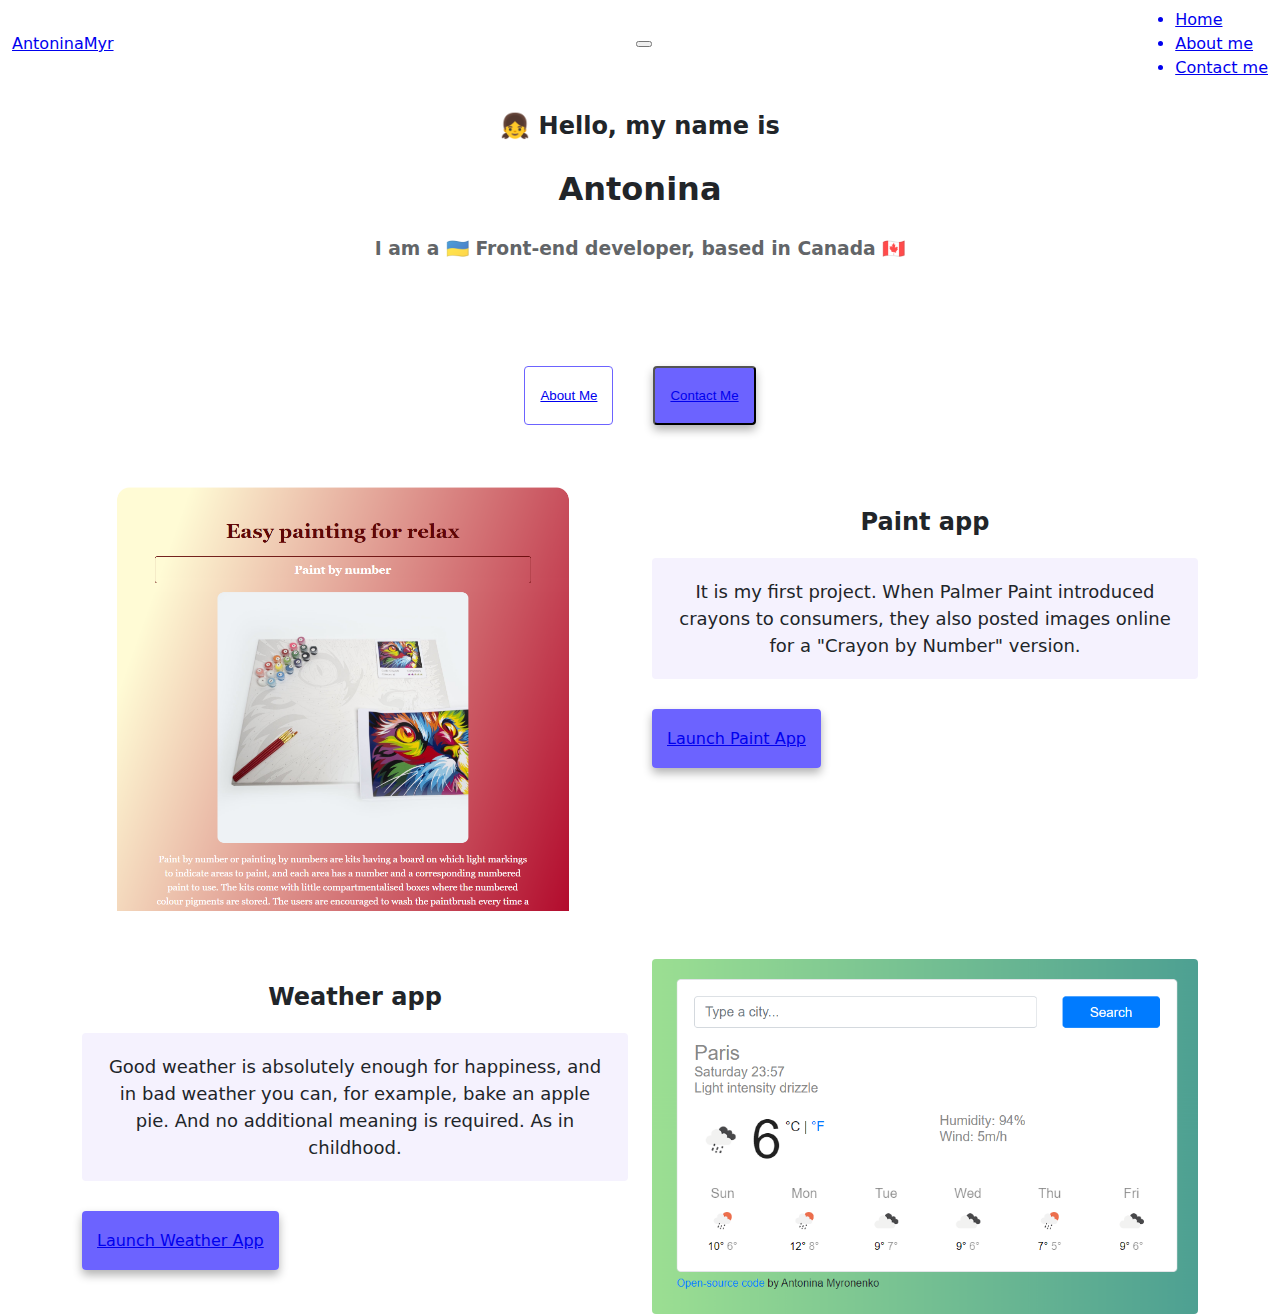
<file: index.html>
<!DOCTYPE html>
<html lang="en">
  <head>
    <meta charset="UTF-8" />
    <meta http-equiv="X-UA-Compatible" content="IE=edge" />
    <meta name="viewport" content="width=device-width>, initial-scale=1.0" />
    <title>AntoninaMyr</title>
    <meta name="description"  content="Frontend developer girl 👧. Ukraine - Canada." />

    <link rel="stylesheet" href="src/styles.css" />
    <link href="https://cdn.jsdelivr.net/npm/bootstrap@5.2.2/dist/css/bootstrap.min.css" rel="stylesheet" integrity="sha384-Zenh87qX5JnK2Jl0vWa8Ck2rdkQ2Bzep5IDxbcnCeuOxjzrPF/et3URy9Bv1WTRi" crossorigin="anonymous">
    <script src="https://cdn.jsdelivr.net/npm/bootstrap@5.2.2/dist/js/bootstrap.bundle.min.js" integrity="sha384-OERcA2EqjJCMA+/3y+gxIOqMEjwtxJY7qPCqsdltbNJuaOe923+mo//f6V8Qbsw3" crossorigin="anonymous"></script>

  </head>
  <body>
      <nav class="navbar navbar-expand-lg bg-light">
          <div class="container-fluid">
            <a class="navbar-brand" href="#">AntoninaMyr</a>
            <button class="navbar-toggler" type="button" data-bs-toggle="collapse" data-bs-target="#navbarNavAltMarkup" aria-controls="navbarNavAltMarkup" aria-expanded="false" aria-label="Toggle navigation">
              <span class="navbar-toggler-icon"></span>
            </button>
            <div class="collapse navbar-collapse" id="navbarNavAltMarkup">
              <div class="navbar-nav">
                <a class="nav-link active" aria-current="page" href="index.html">Home</a>
                <a class="nav-link" href="about.html">About me</a>
                <a class="nav-link" href="about.html#contact">Contact me</a>
              </div>
            </div>
          </div>
        </nav>
    <div class="introduce">
      <h2 class="text-center">👧 Hello, my name is</h2>
			<h1 class="name" class="text-center">Antonina <h2>
    </div>
    <h3 class="text-center">I am a 🇺🇦 Front-end developer, based in Canada 🇨🇦</h3>
    <br />
    <div class="button mb-5">
      <button class="button-about">
        <a href="about.html">About me</a>
      </button>
      <button class="button-contact">
        <a href="about.html">Contact me</a>
      </button>
    </div>
    <div class="container">
    <div class="row">
      <div class="col-md-6">
        <img src="img/Paint.png" class="img-fluid rounded">
      </div>
      <div class="col-md-6">
        <h2 class="mb-3">Paint app</h2>
        <p>
          It is my first project. When Palmer Paint introduced crayons to consumers, 
           they also posted images online for a "Crayon by Number" 
           version.
        </p>
        <div class="mt-5">
          <a href="#" class="primary-link">Launch Paint App</a>
        </div>
      </div>
    </div>
    <div class="row mt-5">
      <div class="col-md-6">
        <h2 class="mb-3">Weather app</h2>
        <p>
          Good weather is absolutely enough for happiness, and in bad weather you can, for example, bake an apple pie. And no additional meaning is required. As in childhood.
        </p>
        <div class="mb-5 mt-5">
          <a href="#" class="primary-link">Launch Weather App</a>
        </div>
      </div>
      <div class="col-md-6">
        <img src="img/weather.png" class="img-fluid rounded">
      </div>
    </div>
  </div>

  </body>
</html>
</file>
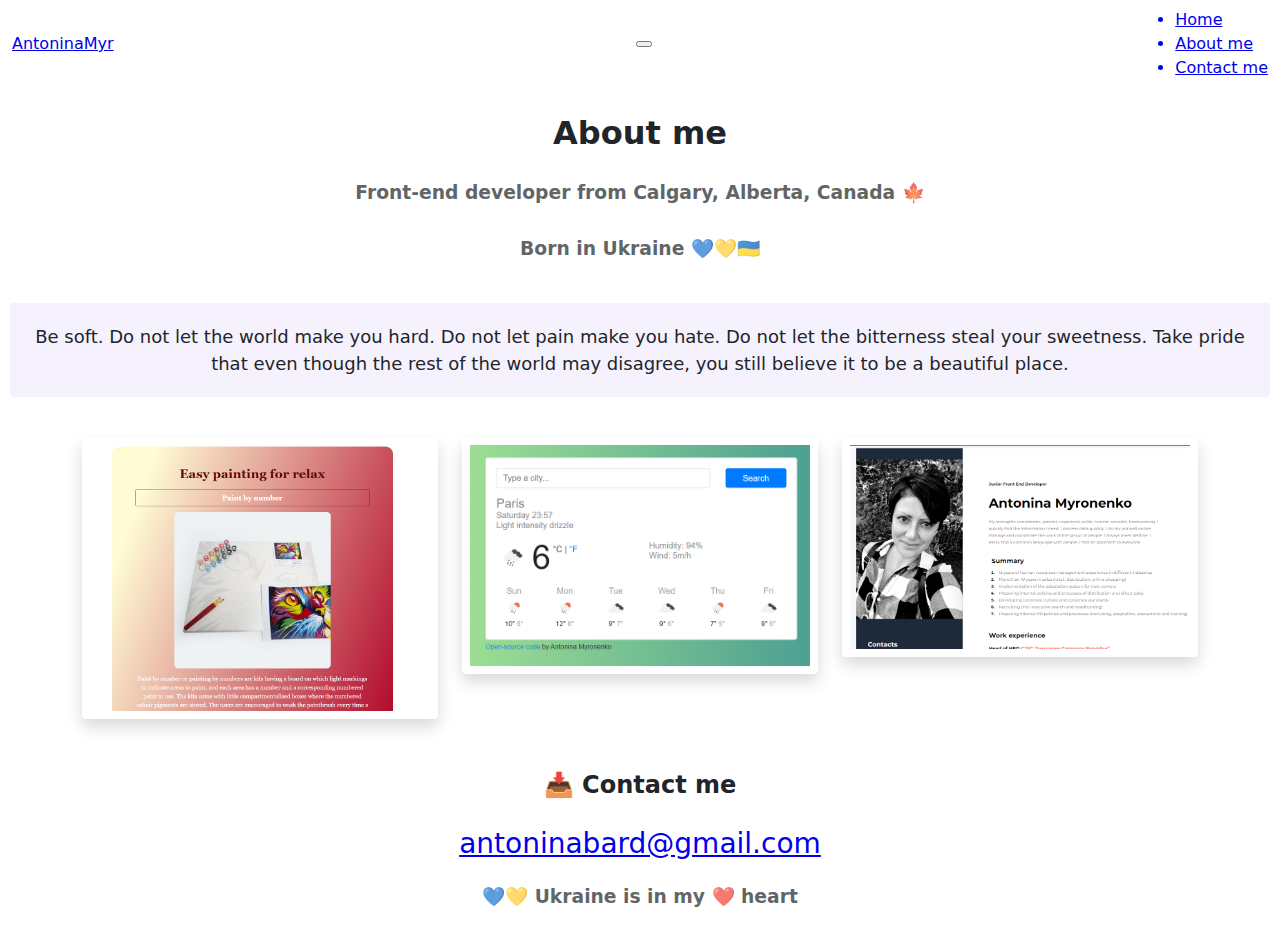
<file: about.html>
<!DOCTYPE html>
<html lang="en">
  <head>
    <meta charset="UTF-8" />
    <meta http-equiv="X-UA-Compatible" content="IE=edge" />
    <meta name="viewport" content="width=device-width, initial-scale=1.0" />
    <title>About AntoninaMyr</title>
    <meta name="description"  content="Frontend developer girl 👧. Ukraine - Canada." />
    <link rel="stylesheet" href="src/styles.css" />
    <link href="https://cdn.jsdelivr.net/npm/bootstrap@5.2.2/dist/css/bootstrap.min.css" rel="stylesheet" integrity="sha384-Zenh87qX5JnK2Jl0vWa8Ck2rdkQ2Bzep5IDxbcnCeuOxjzrPF/et3URy9Bv1WTRi" crossorigin="anonymous"/>
    <script src="https://cdn.jsdelivr.net/npm/bootstrap@5.2.2/dist/js/bootstrap.bundle.min.js" integrity="sha384-OERcA2EqjJCMA+/3y+gxIOqMEjwtxJY7qPCqsdltbNJuaOe923+mo//f6V8Qbsw3" crossorigin="anonymous">
    </script>
  </head>
  <body>
    <nav class="navbar navbar-expand-lg bg-light">
      <div class="container-fluid">
        <a class="navbar-brand" href="#">AntoninaMyr</a>
        <button
          class="navbar-toggler"
          type="button"
          data-bs-toggle="collapse"
          data-bs-target="#navbarNavAltMarkup"
          aria-controls="navbarNavAltMarkup"
          aria-expanded="false"
          aria-label="Toggle navigation"
        >
          <span class="navbar-toggler-icon"></span>
        </button>
        <div class="collapse navbar-collapse" id="navbarNavAltMarkup">
          <div class="navbar-nav">
            <a class="nav-link active" aria-current="page" href="index.html"
              >Home</a
            >
            <a class="nav-link" href="about.html">About me</a>
            <a class="nav-link" href="about.html#contact">Contact me</a>
          </div>
        </div>
      </div>
    </nav>

    <h1>
      About me
    </h1>
    <h3>Front-end developer from Calgary, Alberta, Canada 🍁
    </br>
  </br>
    Born in Ukraine 💙💛🇺🇦
    </h3>
        <div class="about-paragraphs text-center">
            <p>
                Be soft. Do not let the world make you hard. Do not let pain make you hate. Do not let the bitterness steal your sweetness. Take pride that even though the rest of the world may disagree, you still believe it to be a beautiful place.

            </p>
          </div>
          <div class="container">
              <div class="row">
                <div class="col-sm-4">
                  <img src="img/Paint.png" class="img-fluid p-2 shadow rounded">
                </div>
                <div class="col-sm-4">
                  <img src="img/weather.png" class="img-fluid p-2 shadow rounded">
                </div>
                <div class="col-sm-4">
                    <img src="img/cv.png" class="img-fluid p-2 shadow rounded">
                  </div>
  
              </div>
            </div>      
    <div id="contact" class="mt-5">
      <h2 class="text-center"> 📥 Contact me</h2>
      <a href="mailto:antoninabard@gmail.com" class="email-link">
        antoninabard@gmail.com</a
      >
      <h3>💙💛 Ukraine is in my ❤️️ heart</h3>
    </div>
  </body>
</html>
</file>
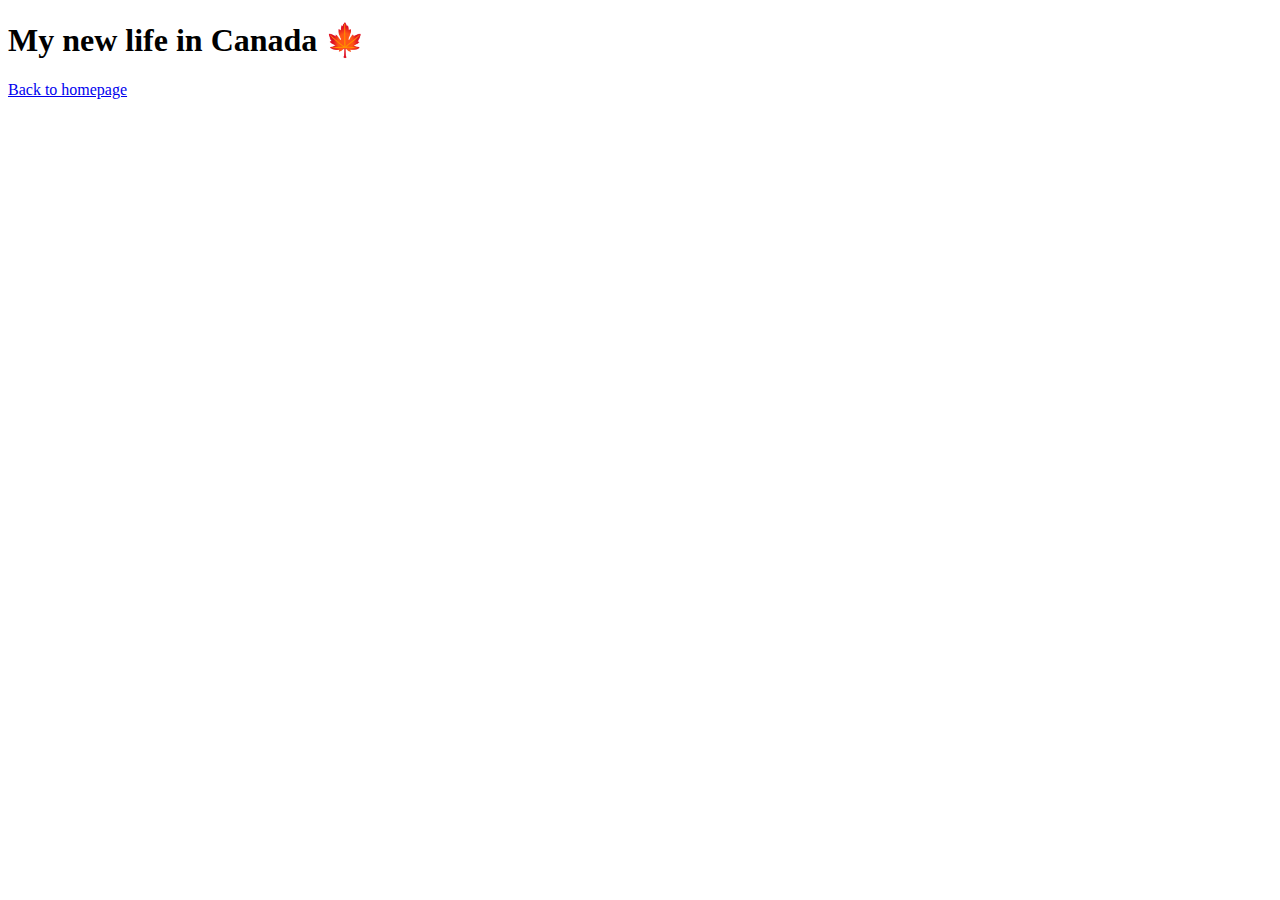
<file: blog/canada.html>
<!DOCTYPE html>
<html lang="en">
<head>
    <meta charset="UTF-8">
    <meta http-equiv="X-UA-Compatible" content="IE=edge">
    <meta name="viewport" content="width=device-width, initial-scale=1.0">
    <title>Document</title>
</head>
<body>
    <h1>
        My new life in Canada 🍁
    </h1>
    <a href="../index.html">Back to homepage</a>
</body>
</html>
</file>
<file: src/styles.css>
head {
  display: none;
}
body {
  font-family: cursive;
}
body {
  margin-top: 100px;
}
body {
  margin: 0;
  font-family: var(--bs-font-sans-serif);
  font-size: 1rem;
  font-weight: 400;
  line-height: 1.5;
  color: #212529;
  background-color: #fff;
  -webkit-text-size-adjust: 100%;
  -webkit-tap-highlight-color: transparent;
}
body {
  display: block;
}
.navbar {
  position: relative;
  display: flex;
  flex-wrap: wrap;
  align-items: center;
  justify-content: space-between;
  padding-top: 0.5rem;
  padding-bottom: 0.5rem;
}
.nav-link {
  display: list-item;
  text-align: -webkit-match-parent;
}
:root {
  --primary-color: #6c63ff;
  --secondary-color: #f5f2fe;
  --box-shadow: 0 5px 10px rgba(0, 0, 0, 0.3);
}
h2 {
  font-size: 48px;
}
h1 {
  font-size: 96px;
}
h3 {
  font-size: 24px;
  opacity: 0.7;
}
h1,
h2,
h3 {
  text-align: center;
  margin: 0;
}
.text-center {
  text-align: center !important;
}
h1 {
  display: block;
  font-size: 2em;
  margin-block-start: 0.67em;
  margin-block-end: 0.67em;
  margin-inline-start: 0px;
  margin-inline-end: 0px;
  font-weight: bold;
}
h2 {
  font-size: 48px;
}
h2 {
  display: block;
  font-size: 1.5em;
  margin-block-start: 0.83em;
  margin-block-end: 0.83em;
  margin-inline-start: 0px;
  margin-inline-end: 0px;
  font-weight: bold;
}
h3 {
  display: block;
  font-size: 1.17em;
  margin-block-start: 1em;
  margin-block-end: 1em;
  margin-inline-start: 0px;
  margin-inline-end: 0px;
  font-weight: bold;
}
.button {
  display: flex;
  margin: 40px;
  justify-content: center;
}
.button-about,
.button-contact {
  margin: 20px;
  border-radius: 4px;
  padding: 20px 15px;
  text-decoration: none;
  text-transform: capitalize;
  cursor: pointer;
}
.button-about {
  background-color: white;
  color: var(--primary-color);
  border: 1px solid var(--primary-color);
}
.button-contact {
  background: var(--primary-color);
  box-shadow: var(--box-shadow);
  color: white;
}
.homepage-link {
  color: var(--primary-color);
  text-align: center;
  display: block;
}
a:-webkit-any-link {
  color: -webkit-link;
  cursor: pointer;
  text-decoration: underline;
}
.homepage-link {
  color: var(--primary-color);
  text-align: center;
  display: block;
}
.about-paragraphs {
  display: flex;
  margin: 30px 0;
}
.about-paragraphs p {
  margin: 10px;
}
p {
  font-size: 18px;
  line-height: 1.5;
}
p {
  margin-top: 0;
  margin-bottom: 1rem;
}
p {
  background: var(--secondary-color);
  padding: 20px;
  border-radius: 4px;
  font-size: 18px;
  line-height: 1.5;
  text-align: center;
}
p {
  display: block;
  margin-block-start: 1em;
  margin-block-end: 1em;
  margin-inline-start: 0px;
  margin-inline-end: 0px;
}
div {
  display: block;
}
.email-link {
  display: flex;
  justify-content: center;
  color: var(--primary-color);
  font-size: 28px;
  text-decoration: none;
}

.rounded {
  border-radius: 0.25rem !important;
}
.p-2 {
  padding: 0.5rem !important;
}
.shadow {
  box-shadow: 0 0.5rem 1rem rgba(0, 0, 0, 0.15) !important;
}
.img-fluid {
  max-width: 100%;
  height: auto;
}
img,
svg {
  vertical-align: middle;
}
.row {
  --bs-gutter-x: 1.5rem;
  --bs-gutter-y: 0;
  display: flex;
  flex-wrap: wrap;
  margin-top: calc(var(--bs-gutter-y) * -1);
  margin-right: calc(var(--bs-gutter-x) / -2);
  margin-left: calc(var(--bs-gutter-x) / -2);
}
.row > * {
  flex-shrink: 0;
  width: 100%;
  max-width: 100%;
  padding-right: calc(var(--bs-gutter-x) / 2);
  padding-left: calc(var(--bs-gutter-x) / 2);
  margin-top: var(--bs-gutter-y);
}
*,
::after,
::before {
  box-sizing: border-box;
}
.primary-link {
  border-radius: 4px;
  padding: 20px 15px;
  text-decoration: none;
  text-transform: capitalize;
  background: var(--primary-color);
  box-shadow: var(--box-shadow);
  color: white;
}
.email-link {
  display: flex;
  justify-content: center;
  color: var(--primary-color);
  font-size: 28px;
  text-decoration: none;
}
.navbar > .container,
.navbar > .container-fluid,
.navbar > .container-lg,
.navbar > .container-md,
.navbar > .container-sm,
.navbar > .container-xl,
.navbar > .container-xxl {
  display: flex;
  flex-wrap: inherit;
  align-items: center;
  justify-content: space-between;
}
.container,
.container-lg,
.container-md,
.container-sm,
.container-xl {
  max-width: 1140px;
}
.container,
.container-fluid,
.container-lg,
.container-md,
.container-sm,
.container-xl,
.container-xxl {
  width: 100%;
  padding-right: var(--bs-gutter-x, 0.75rem);
  padding-left: var(--bs-gutter-x, 0.75rem);
  margin-right: auto;
  margin-left: auto;
}
.mb-3 {
  margin-bottom: 1rem !important;
}
.mt-5 {
  margin-top: 3rem !important;
}
.col-md-6 {
  flex: 0 0 auto;
  width: 50%;
}
.col-sm-4 {
  flex: 0 0 auto;
  width: 33.3333333333%;
}

:root {
  --bs-blue: #0d6efd;
  --bs-indigo: #6610f2;
  --bs-purple: #6f42c1;
  --bs-pink: #d63384;
  --bs-red: #dc3545;
  --bs-orange: #fd7e14;
  --bs-yellow: #ffc107;
  --bs-green: #198754;
  --bs-teal: #20c997;
  --bs-cyan: #0dcaf0;
  --bs-white: #fff;
  --bs-gray: #6c757d;
  --bs-gray-dark: #343a40;
  --bs-primary: #0d6efd;
  --bs-secondary: #6c757d;
  --bs-success: #198754;
  --bs-info: #0dcaf0;
  --bs-warning: #ffc107;
  --bs-danger: #dc3545;
  --bs-light: #f8f9fa;
  --bs-dark: #212529;
  --bs-font-sans-serif: system-ui, -apple-system, "Segoe UI", Roboto,
    "Helvetica Neue", Arial, "Noto Sans", "Liberation Sans", sans-serif,
    "Apple Color Emoji", "Segoe UI Emoji", "Segoe UI Symbol", "Noto Color Emoji";
  --bs-font-monospace: SFMono-Regular, Menlo, Monaco, Consolas,
    "Liberation Mono", "Courier New", monospace;
  --bs-gradient: linear-gradient(
    180deg,
    rgba(255, 255, 255, 0.15),
    rgba(255, 255, 255, 0)
  );
}
</file>
